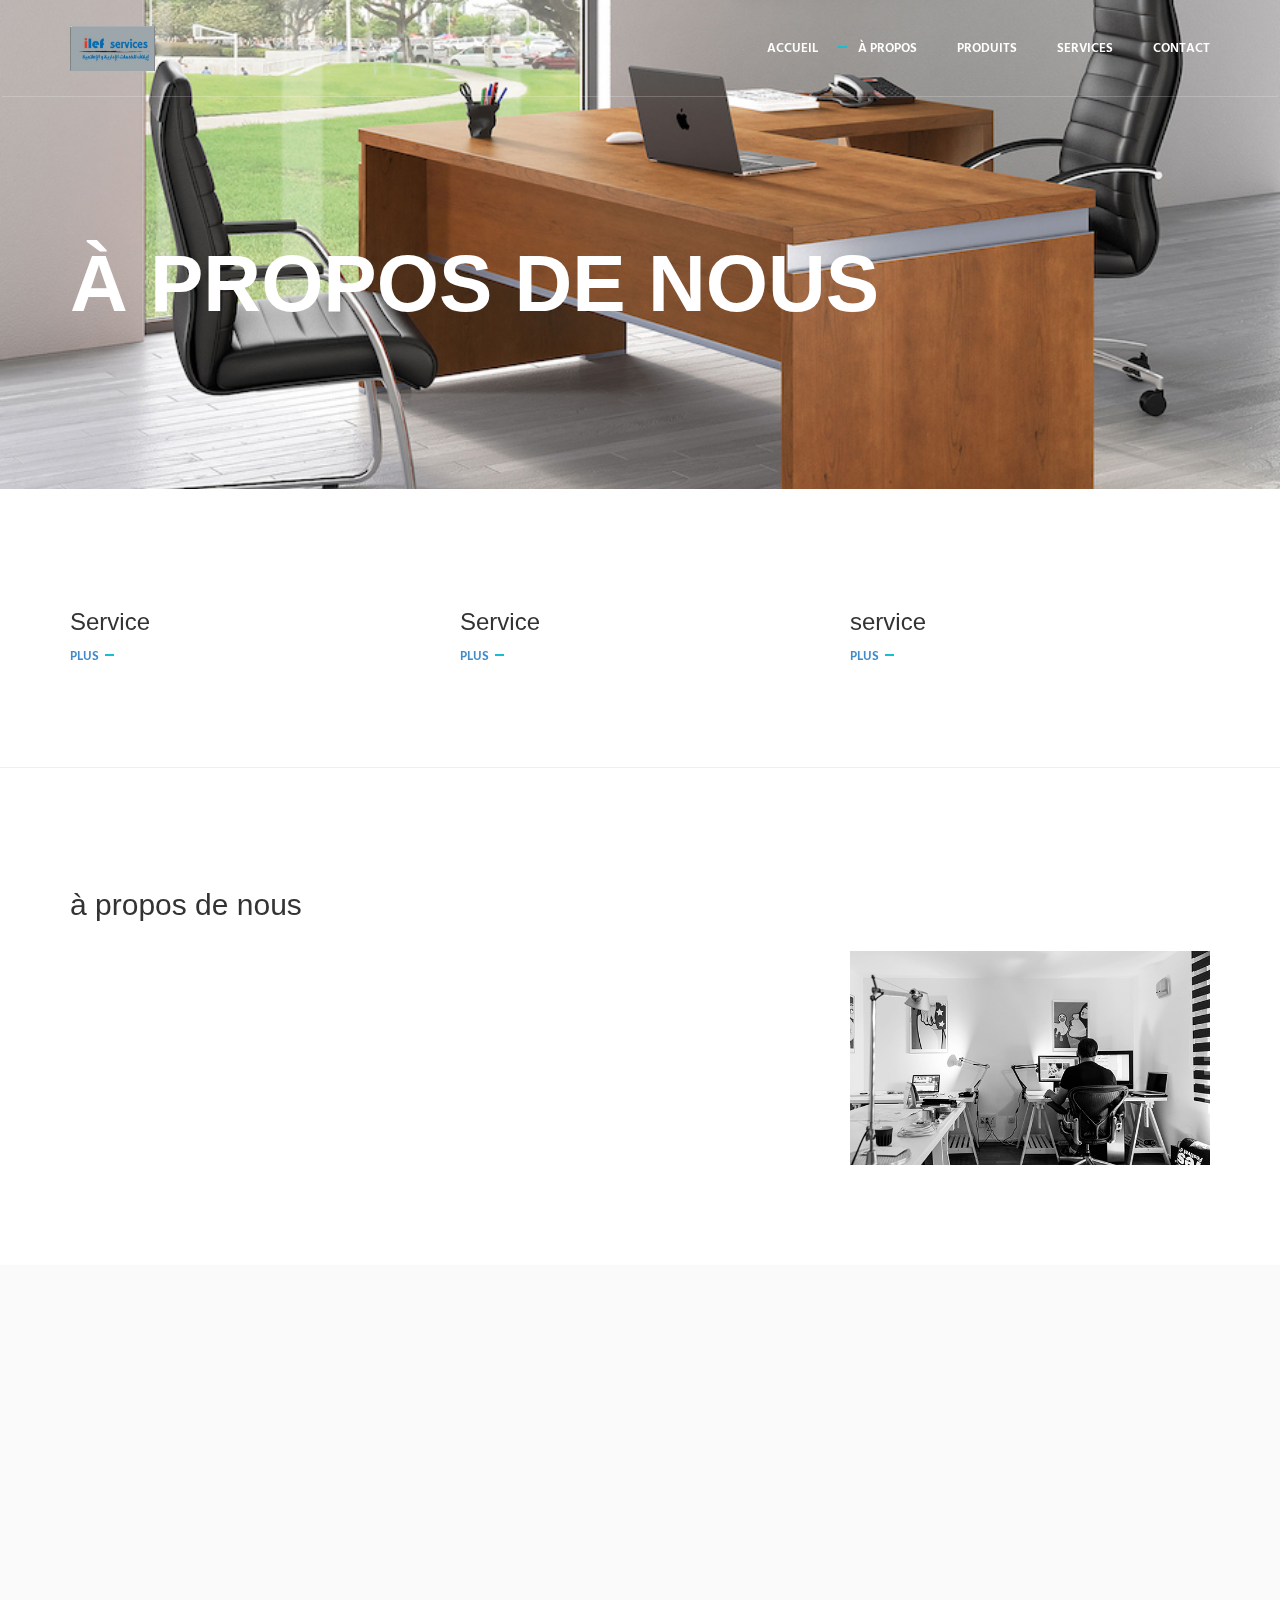
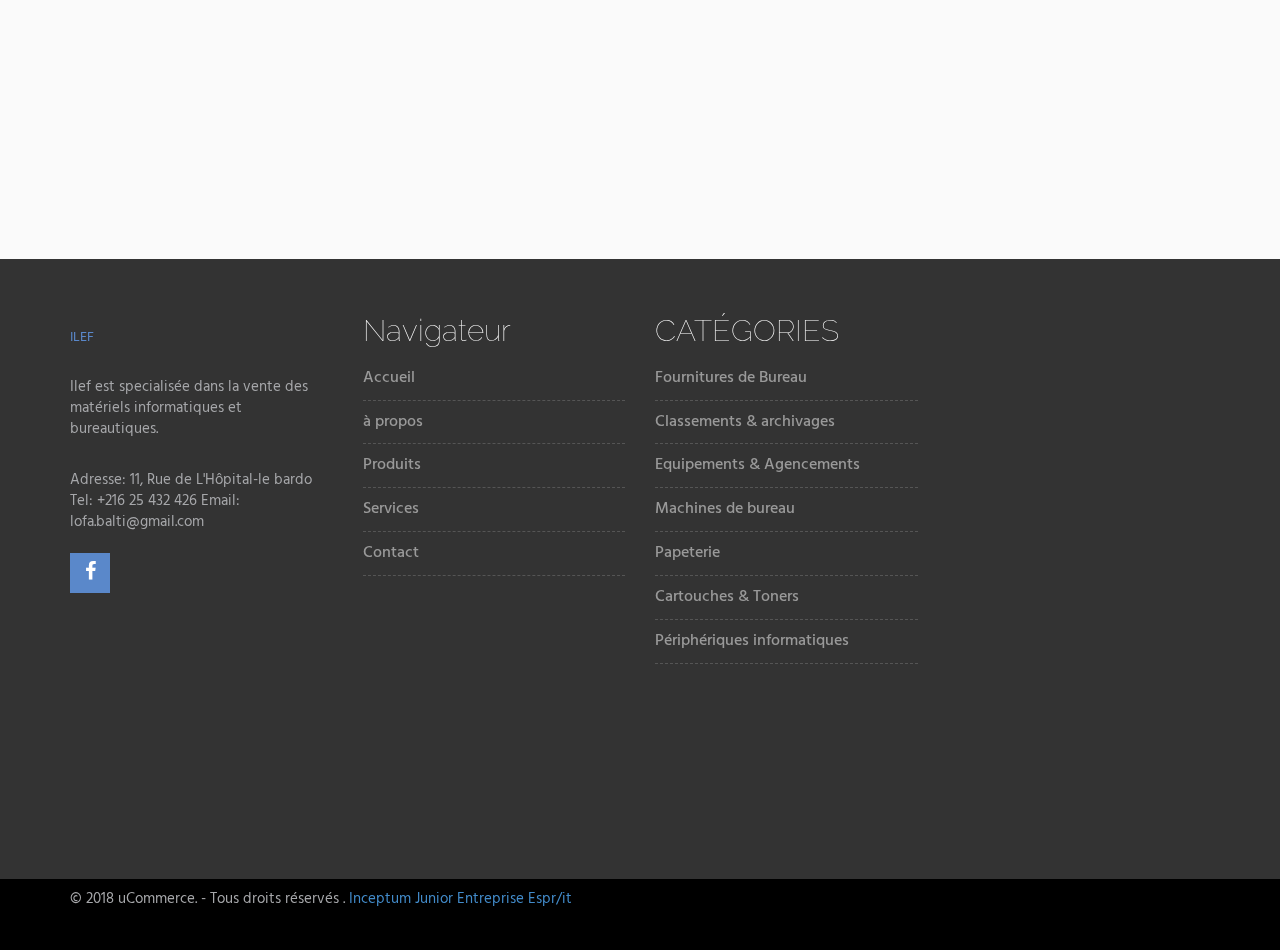
<file: about.html>
<!DOCTYPE html>
<!-- ==============================
    Project:        Metronic "Asentus" Frontend Freebie - Responsive HTML Template Based On Twitter Bootstrap 3.3.4
    Version:        1.0
    Author:         KeenThemes
    Primary use:    Corporate, Business Themes.
    Email:          support@keenthemes.com
    Follow:         http://www.twitter.com/keenthemes
    Like:           http://www.facebook.com/keenthemes
    Website:        http://www.keenthemes.com
    Premium:        Premium Metronic Admin Theme: http://themeforest.net/item/metronic-responsive-admin-dashboard-template/4021469?ref=keenthemes
================================== -->
<html lang="en" class="no-js">
    <!-- BEGIN HEAD -->
    <head>
        <meta charset="utf-8" />
        <title>ILEF</title>
        <meta http-equiv="X-UA-Compatible" content="IE=edge">
        <meta content="width=device-width, initial-scale=1" name="viewport" />
        <meta content="" name="description" />
        <meta content="" name="author" />

        <!-- GLOBAL MANDATORY STYLES -->
        <link href="http://fonts.googleapis.com/css?family=Hind:300,400,500,600,700" rel="stylesheet" type="text/css">
        <link href="resources/vendor/simple-line-icons/simple-line-icons.min.css" rel="stylesheet" type="text/css" />
        <link href="resources/vendor/bootstrap/css/bootstrap.min.css" rel="stylesheet" type="text/css" />
        <link href='http://fonts.googleapis.com/css?family=Titillium+Web:400,200,300,700,600' rel='stylesheet' type='text/css'>
        <link href='http://fonts.googleapis.com/css?family=Roboto+Condensed:400,700,300' rel='stylesheet' type='text/css'>
        <link href='http://fonts.googleapis.com/css?family=Raleway:400,100' rel='stylesheet' type='text/css'>

        <!-- PAGE LEVEL PLUGIN STYLES -->
        <link href="resources/css/animate.css" rel="stylesheet">
        <link href="resources/vendor/swiper/css/swiper.min.css" rel="stylesheet" type="text/css" />
        <link rel="stylesheet" href="index.css">

        <!-- THEME STYLES -->
        <link href="resources/css/layout.min.css" rel="stylesheet" type="text/css" />

        <!-- Favicon -->
        <link rel="shortcut icon" href="favicon.ico" />
        <!--css footer-->
        <link rel="stylesheet" href="resources/css/cool.css">
        <link rel="stylesheet" href="resources/css/font-awesome.min.css">
        <link rel="stylesheet" href="resources/css/bootstrap.min.css">
        <!--dropdown-->
        <link rel="stylesheet" href="resources/css/dropdown.css">
    </head>
    <!-- END HEAD -->
    <!-- BODY -->
    <body>

        <!--========== HEADER ==========-->
        <header class="header navbar-fixed-top">
            <!-- Navbar -->
            <nav class="navbar" role="navigation">
                <div class="container">
                    <!-- Brand and toggle get grouped for better mobile display -->
                    <div class="menu-container">
                        <button type="button" class="navbar-toggle" data-toggle="collapse" data-target=".nav-collapse">
                            <span class="sr-only">Toggle navigation</span>
                            <span class="toggle-icon"></span>
                        </button>

                        <!-- Logo -->
                        <div class="logo">
                            <a class="logo-wrap" href="index.html">
                                <img class="logo-img logo-img-main" src="resources/img/ilef.jpg" alt="Asentus Logo">
                                <img class="logo-img logo-img-active" src="resources/img/ilef.jpg" alt="Asentus Logo">
                            </a>
                        </div>
                        <!-- End Logo -->
                    </div>

                    <!-- Collect the nav links, forms, and other content for toggling -->
                    <div class="collapse navbar-collapse nav-collapse">
                        <div class="menu-container">
                            <ul class="navbar-nav navbar-nav-right">
                                <li class="nav-item"><a class="nav-item-child nav-item-hover " href="index.html">Accueil</a></li>
                                <li class="nav-item"><a class="nav-item-child nav-item-hover active" href="about.html">à propos</a></li>
                                <li class="nav-item dropdown "><a class="nav-item-child nav-item-hover" href=".#">Produits</a>
                                    <div class="dropdown-content">
                                        <a href="FournitureBureau.html">Fournitures de Bureau</a>
                                        <a href="Classement.html">Classements & archivages</a>
                                        <a href="papeterie.html">Papeterie</a>
                                        <a href="Equipement.html">Equipements & Agencements</a>
                                        <a href="Cartouche.html">Cartouches & Toners</a>
                                        <a href="Machine.html">Machines de bureau</a>
                                        <a href="peripherique.html">Périphériques informatiques</a>
                                    </div></li>
                                <li class="nav-item"><a class="nav-item-child nav-item-hover" href="faq.html">Services</a></li>
                                <li class="nav-item"><a class="nav-item-child nav-item-hover" href="contact.html">Contact</a></li>
                            </ul>
                        </div>
                    </div>
                    <!-- End Navbar Collapse -->
                </div>
            </nav>
            <!-- Navbar -->
        </header>
        <!--========== END HEADER ==========-->

        <!--========== PARALLAX ==========-->
        <div class="parallax-window" data-parallax="scroll" data-image-src="resources/img/bureau-2.jpg">
            <div class="parallax-content container">
                <h1 class="carousel-title">à Propos de nous</h1>
                <p> <br/> </p>
            </div>
        </div>
        <!--========== PARALLAX ==========-->

        <!--========== PAGE LAYOUT ==========-->
        <!-- Features -->
        <div class="section-seperator">
            <div class="content-lg container">
                <div class="row">
                    <div class="col-sm-4 sm-margin-b-50">
                        <div class="wow fadeInLeft" data-wow-duration=".3" data-wow-delay=".3s">
                            <h3>Service</h3>
                            <p></p>
                            <a class="link" href="#">Plus</a>
                        </div>
                    </div>
                    <div class="col-sm-4 sm-margin-b-50">
                        <div class="wow fadeInLeft" data-wow-duration=".3" data-wow-delay=".2s">
                            <h3>Service</h3>
                            <a class="link" href="#">plus</a>
                        </div>
                    </div>
                    <div class="col-sm-4">
                        <div class="wow fadeInLeft" data-wow-duration=".3" data-wow-delay=".1s">
                            <h3>service</h3>
                            <a class="link" href="#">plus</a>
                        </div>
                    </div>
                </div>
                <!--// end row -->
            </div>
        </div>
        <!-- End Features -->

        <!-- About -->
        <div class="content-lg container">
            <div class="row margin-b-20">
                <div class="col-sm-6">
                    <h2>à propos de nous</h2>
                </div>
            </div>
            <!--// end row -->

            <div class="row">
                <div class="col-sm-7 sm-margin-b-50">
                    <div class="margin-b-30">
                    </div>
                </div>
                <div class="col-sm-4 col-sm-offset-1">
                    <img class="img-responsive" src="resources/img/640x380/01.jpg" alt="Our Office">
                </div>
            </div>
            <!--// end row -->
        </div>
        <!-- End About -->

        <!-- Service -->
        <div class="bg-color-sky-light" data-auto-height="true">
            <div class="content-lg container">
                <div class="row row-space-1 margin-b-2">
                    <div class="col-sm-4 sm-margin-b-2">
                        <div class="wow fadeInLeft" data-wow-duration=".3" data-wow-delay=".3s">
                            <div class="service" data-height="height">
                                <div class="service-element">
                                    <i class="service-icon icon-chemistry"></i>
                                </div>
                                <div class="service-info">
                                    <h3>Service</h3>
                                </div>
                                <a href="#" class="content-wrapper-link"></a>    
                            </div>
                        </div>
                    </div>
                    <div class="col-sm-4 sm-margin-b-2">
                        <div class="wow fadeInLeft" data-wow-duration=".3" data-wow-delay=".2s">
                            <div class="service" data-height="height">
                                <div class="service-element">
                                    <i class="service-icon icon-screen-tablet"></i>
                                </div>
                                <div class="service-info">
                                    <h3>Service</h3>
                                </div>
                                <a href="#" class="content-wrapper-link"></a>    
                            </div>
                        </div>
                    </div>
                    <div class="col-sm-4">
                        <div class="wow fadeInLeft" data-wow-duration=".3" data-wow-delay=".1s">
                            <div class="service" data-height="height">
                                <div class="service-element">
                                    <i class="service-icon icon-badge"></i>
                                </div>
                                <div class="service-info">
                                    <h3>Service</h3>
                                </div>
                                <a href="#" class="content-wrapper-link"></a>    
                            </div>
                        </div>
                    </div>
                </div>
                <!--// end row -->

                <div class="row row-space-1">
                    <div class="col-sm-4 sm-margin-b-2">
                        <div class="wow fadeInLeft" data-wow-duration=".3" data-wow-delay=".4s">
                            <div class="service" data-height="height">
                                <div class="service-element">
                                    <i class="service-icon icon-notebook"></i>
                                </div>
                                <div class="service-info">
                                    <h3>Service</h3>
                                </div>
                                <a href="#" class="content-wrapper-link"></a>    
                            </div>
                        </div>
                    </div>
                    <div class="col-sm-4 sm-margin-b-2">
                        <div class="wow fadeInLeft" data-wow-duration=".3" data-wow-delay=".5s">
                            <div class="service" data-height="height">
                                <div class="service-element">
                                    <i class="service-icon icon-speedometer"></i>
                                </div>
                                <div class="service-info">
                                    <h3>Service</h3>
                                </div>
                                <a href="#" class="content-wrapper-link"></a>    
                            </div>
                        </div>
                    </div>
                    <div class="col-sm-4">
                        <div class="wow fadeInLeft" data-wow-duration=".3" data-wow-delay=".6s">
                            <div class="service" data-height="height">
                                <div class="service-element">
                                    <i class="service-icon icon-badge"></i>
                                </div>
                                <div class="service-info">
                                    <h3>Service</h3>
                                </div>
                                <a href="#" class="content-wrapper-link"></a>    
                            </div>
                        </div>
                    </div>
                </div>
                <!--// end row -->
            </div>
        </div>
        <!-- End Service -->

        <!-- Testimonials -->

        <!-- End Testimonials -->

        <!-- Team -->

        <!-- End Team -->
        <!--========== END PAGE LAYOUT ==========-->

        <!--========== FOOTER ==========-->
        <div class="footer-top-area">
            <div class="zigzag-bottom"></div>
            <div class="container">
                <div class="row">
                    <div class="col-md-3 col-sm-6">
                        <div class="footer-about-us">
                            <h2><span>ILEF</span></h2>
                            <br>
                            <p>Ilef est specialisée dans la vente des matériels informatiques et bureautiques.
                            </p>
                            <br>
                            <p>
                                Adresse: 11, Rue de L'Hôpital-le bardo

                                Tel: +216 25 432 426

                                Email: lofa.balti@gmail.com
                            </p>
                            <div class="footer-social">
                                <a href="https://www.facebook.com/Ilef-Service-266448450176157/" target="_blank"><i class="fa fa-facebook"></i></a>

                            </div>
                        </div>
                    </div>

                    <div class="col-md-3 col-sm-6">
                        <div class="footer-menu">
                            <h2 class="footer-wid-title">Navigateur </h2>
                            <ul>
                                <li><a href="index.html">Accueil</a></li>
                                <li><a href="about.html">à propos</a></li>
                                <li><a href="#">Produits</a></li>
                                <li><a href="faq.html">Services</a></li>
                                <li><a href="contact.html">Contact</a></li>
                            </ul>
                        </div>
                    </div>

                    <div class="col-md-3 col-sm-6">
                        <div class="footer-menu">
                            <h2 class="footer-wid-title">CATÉGORIES</h2>
                            <ul>
                                <li><a href="FournitureBureau.html">Fournitures de Bureau</a></li>
                                <li><a href="Classement.html">Classements & archivages</a></li>
                                <li><a href="Equipement.html">Equipements & Agencements</a></li>
                                <li><a href="Machine.html">Machines de bureau</a></li>
                                <li><a href="papeterie.html">Papeterie</a></li>
                                <li><a href="Cartouche.html">Cartouches & Toners</a></li>
                                <li><a href="peripherique.html">Périphériques informatiques</a></li>


                            </ul>
                        </div>

                    </div>
                    <div class="col-md-3 col-sm-6">
                        <div class="footer-newsletter">
                            <iframe src="https://www.google.com/maps/embed?pb=!1m18!1m12!1m3!1d3194.8246393098952!2d10.155825415140129!3d36.79875467548115!2m3!1f0!2f0!3f0!3m2!1i1024!2i768!4f13.1!3m3!1m2!1s0x12fd3392b9d0c7f7%3A0x704dc2bf992f18d4!2sRue+de%2C+Cite+Ezzouhour!5e0!3m2!1sfr!2stn!4v1526078875434" width="400" height="400" frameborder="0" style="border:0" allowfullscreen></iframe> </div>
                    </div>
                </div>
            </div>
        </div>
            <!-- End footer top area -->

            <div class="footer-bottom-area">
                <div class="container">
                    <div class="row">
                        <div class="col-md-8">
                            <div class="copyright">
                                <p>&copy; 2018 uCommerce. - Tous droits réservés . <a href="https://www.facebook.com/InceptumJuniorEntreprise/" target="_blank">Inceptum Junior Entreprise Espr/it</a></p>
                            </div>
                        </div>


                    </div>
                </div>
            </div>

        <!-- End footer bottom area -->

        <!-- Back To Top -->
        <a href="javascript:void(0);" class="js-back-to-top back-to-top">Top</a>

        <!-- JAVASCRIPTS(Load javascripts at bottom, this will reduce page load time) -->
        <!-- CORE PLUGINS -->
        <script src="resources/vendor/jquery.min.js" type="text/javascript"></script>
        <script src="resources/vendor/jquery-migrate.min.js" type="text/javascript"></script>
        <script src="resources/vendor/bootstrap/js/bootstrap.min.js" type="text/javascript"></script>

        <!-- PAGE LEVEL PLUGINS -->
        <script src="resources/vendor/jquery.easing.js" type="text/javascript"></script>
        <script src="resources/vendor/jquery.back-to-top.js" type="text/javascript"></script>
        <script src="resources/vendor/jquery.smooth-scroll.js" type="text/javascript"></script>
        <script src="resources/vendor/jquery.wow.min.js" type="text/javascript"></script>
        <script src="resources/vendor/jquery.parallax.min.js" type="text/javascript"></script>
        <script src="resources/vendor/swiper/js/swiper.jquery.min.js" type="text/javascript"></script>

        <!-- PAGE LEVEL SCRIPTS -->
        <script src="resources/js/layout.min.js" type="text/javascript"></script>
        <script src="resources/js/components/swiper.min.js" type="text/javascript"></script>
        <script src="resources/js/components/wow.min.js" type="text/javascript"></script>

    </body>
    <!-- END BODY -->
</html>
</file>
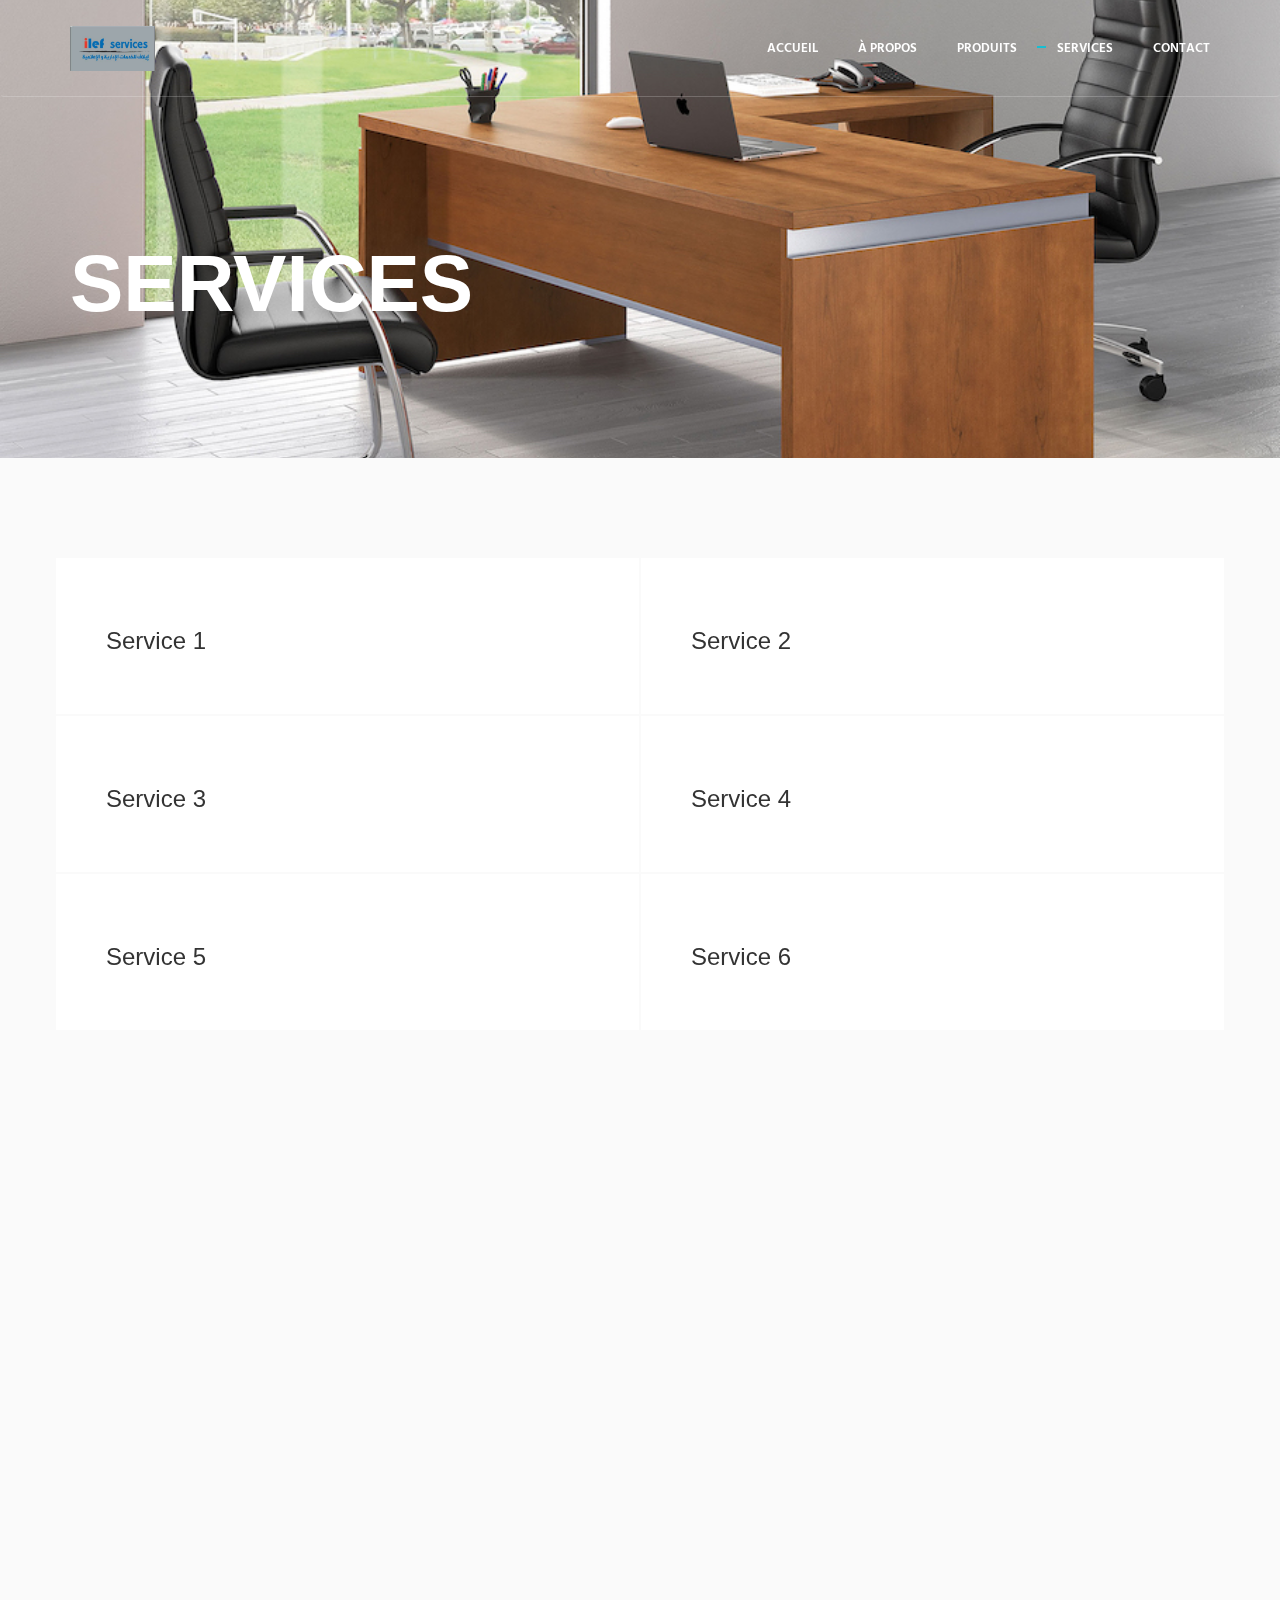
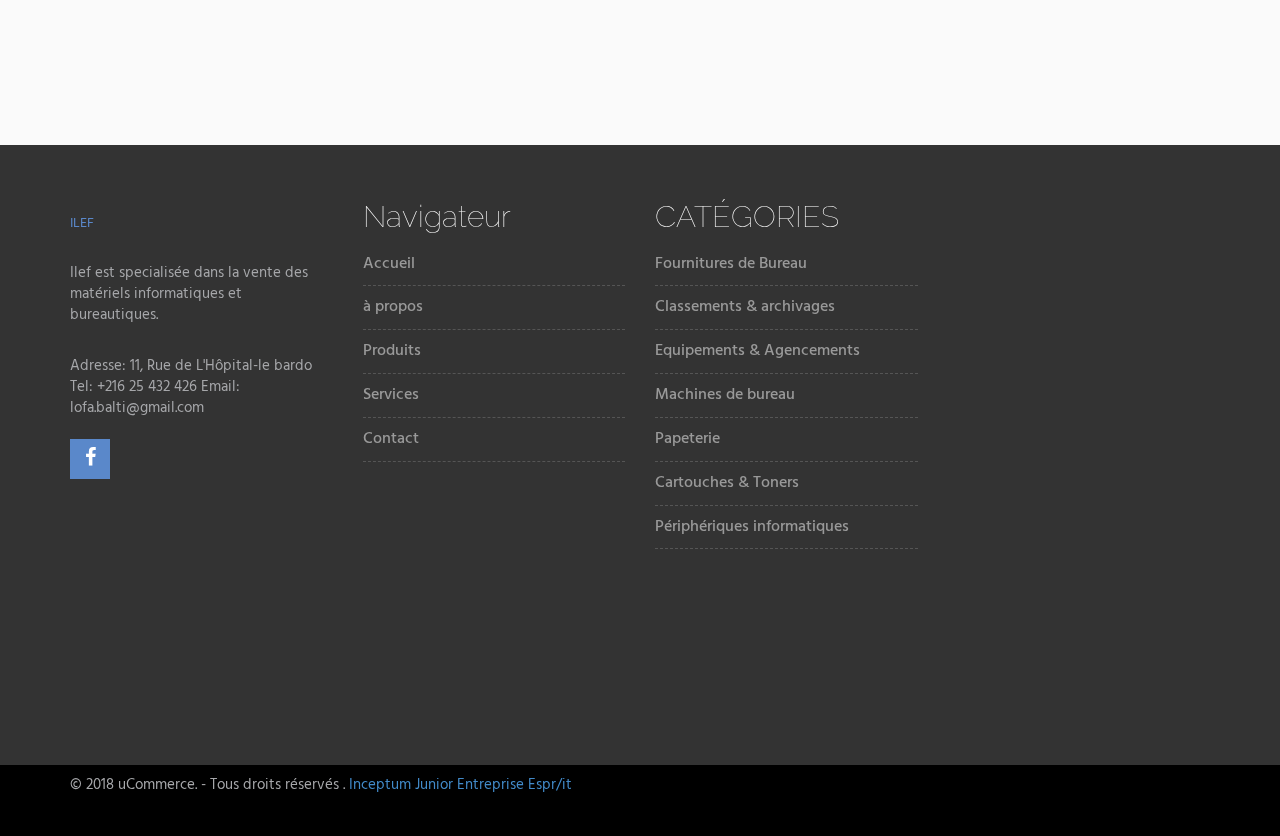
<file: faq.html>
<!DOCTYPE html>
<!-- ==============================
    Project:        Metronic "Asentus" Frontend Freebie - Responsive HTML Template Based On Twitter Bootstrap 3.3.4
    Version:        1.0
    Author:         KeenThemes
    Primary use:    Corporate, Business Themes.
    Email:          support@keenthemes.com
    Follow:         http://www.twitter.com/keenthemes
    Like:           http://www.facebook.com/keenthemes
    Website:        http://www.keenthemes.com
    Premium:        Premium Metronic Admin Theme: http://themeforest.net/item/metronic-responsive-admin-dashboard-template/4021469?ref=keenthemes
================================== -->
<html lang="en" class="no-js">
    <!-- BEGIN HEAD -->
    <head>
        <meta charset="utf-8"/>
        <title>ILEF</title>

        <meta http-equiv="X-UA-Compatible" content="IE=edge">
        <meta name="viewport" content="width=device-width, initial-scale=1">
        <meta http-equiv="X-UA-Compatible" content="IE=edge">
        <meta content="width=device-width, initial-scale=1" name="viewport"/>
        <meta content="" name="description"/>
        <meta content="" name="author"/>

        <!-- GLOBAL MANDATORY STYLES -->
        <link href="http://fonts.googleapis.com/css?family=Hind:300,400,500,600,700" rel="stylesheet" type="text/css">
        <link href="resources/vendor/simple-line-icons/simple-line-icons.min.css" rel="stylesheet" type="text/css"/>
        <link href="resources/vendor/bootstrap/css/bootstrap.min.css" rel="stylesheet" type="text/css"/>
        <link href='http://fonts.googleapis.com/css?family=Titillium+Web:400,200,300,700,600' rel='stylesheet' type='text/css'>
        <link href='http://fonts.googleapis.com/css?family=Roboto+Condensed:400,700,300' rel='stylesheet' type='text/css'>
        <link href='http://fonts.googleapis.com/css?family=Raleway:400,100' rel='stylesheet' type='text/css'>
        <!-- PAGE LEVEL PLUGIN STYLES -->
        <link href="resources/css/animate.css" rel="stylesheet">
        <link href="resources/vendor/swiper/css/swiper.min.css" rel="stylesheet" type="text/css"/>

        <!-- THEME STYLES -->
        <link href="resources/css/layout.min.css" rel="stylesheet" type="text/css"/>


        <!-- Favicon -->
        <link rel="shortcut icon" href="favicon.ico"/>

        <!--css footer-->
        <link rel="stylesheet" href="resources/css/cool.css">
        <link rel="stylesheet" href="resources/css/font-awesome.min.css">
        <link rel="stylesheet" href="resources/css/bootstrap.min.css">
        <!--dropdown-->
        <link rel="stylesheet" href="resources/css/dropdown.css">
    </head>
    <!-- END HEAD -->

    <!-- BODY -->
    <body>

        <!--========== HEADER ==========-->
        <header class="header navbar-fixed-top">
            <!-- Navbar -->
            <nav class="navbar" role="navigation">
                <div class="container">
                    <!-- Brand and toggle get grouped for better mobile display -->
                    <div class="menu-container">
                        <button type="button" class="navbar-toggle" data-toggle="collapse" data-target=".nav-collapse">
                            <span class="sr-only">Toggle navigation</span>
                            <span class="toggle-icon"></span>
                        </button>

                        <!-- Logo -->
                        <div class="logo">
                            <a class="logo-wrap" href="index.html">
                                <img class="logo-img logo-img-main" src="resources/img/ilef.jpg" alt="Asentus Logo">
                                <img class="logo-img logo-img-active" src="resources/img/ilef.jpg" alt="Asentus Logo">
                            </a>
                        </div>
                        <!-- End Logo -->
                    </div>

                    <!-- Collect the nav links, forms, and other content for toggling -->
                    <div class="collapse navbar-collapse nav-collapse">
                        <div class="menu-container">
                            <ul class="navbar-nav navbar-nav-right">
                                <li class="nav-item"><a class="nav-item-child nav-item-hover " href="index.html">Accueil</a></li>
                                <li class="nav-item"><a class="nav-item-child nav-item-hover" href="about.html">à propos</a></li>
                                <li class="nav-item dropdown"><a class="nav-item-child nav-item-hover" href=".#">Produits</a>
                                    <div class="dropdown-content">
                                        <a href="FournitureBureau.html">Fournitures de Bureau</a>
                                        <a href="Classement.html">Classements & archivages</a>
                                        <a href="papeterie.html">Papeterie</a>
                                        <a href="Equipement.html">Equipements & Agencements</a>
                                        <a href="Cartouche.html">Cartouches & Toners</a>
                                        <a href="Machine.html">Machines de bureau</a>
                                        <a href="peripherique.html">Périphériques informatiques</a>
                                    </div>
                                </li>
                                <li class="nav-item"><a class="nav-item-child nav-item-hover active" href="faq.html">Services</a></li>
                                <li class="nav-item"><a class="nav-item-child nav-item-hover " href="contact.html">Contact</a></li>
                            </ul>
                        </div>
                    </div>
                    <!-- End Navbar Collapse -->
                </div>
            </nav>
            <!-- Navbar -->
        </header>
        <!--========== END HEADER ==========-->

        <!--========== PARALLAX ==========-->
        <div class="parallax-window" data-parallax="scroll" data-image-src="resources/img/bureau-2.jpg">
            <div class="parallax-content container">
                <h1 class="carousel-title">Services</h1>
            </div>
        </div>
        <!--========== PARALLAX ==========-->

        <!--========== PAGE LAYOUT ==========-->
        <!-- Service -->
        <div class="bg-color-sky-light" data-auto-height="true">
            <div class="content-lg container">
                <div class="row row-space-1 margin-b-2">
                    <div class="col-sm-6 sm-margin-b-2">
                        <div class="wow fadeInLeft" data-wow-duration=".3" data-wow-delay=".2s">
                            <div class="service" data-height="height">
                                <h3>Service 1</h3>
                                <a href="#" class="content-wrapper-link"></a>
                            </div>
                        </div>
                    </div>
                    <div class="col-sm-6">
                        <div class="wow fadeInLeft" data-wow-duration=".3" data-wow-delay=".1s">
                            <div class="service" data-height="height">
                                <h3>Service 2</h3>
                                <a href="#" class="content-wrapper-link"></a>
                            </div>
                        </div>
                    </div>
                </div>
                <!--// end row -->

                <div class="row row-space-1 margin-b-2">
                    <div class="col-sm-6 sm-margin-b-2">
                        <div class="wow fadeInLeft" data-wow-duration=".3" data-wow-delay=".3s">
                            <div class="service" data-height="height">
                                <h3>Service 3</h3>
                                <a href="#" class="content-wrapper-link"></a>
                            </div>
                        </div>
                    </div>
                    <div class="col-sm-6">
                        <div class="wow fadeInLeft" data-wow-duration=".3" data-wow-delay=".2s">
                            <div class="service" data-height="height">
                                <h3>Service 4</h3>
                                <a href="#" class="content-wrapper-link"></a>
                            </div>
                        </div>
                    </div>
                </div>
                <!--// end row -->

                <div class="row row-space-1">
                    <div class="col-sm-6 sm-margin-b-2">
                        <div class="wow fadeInLeft" data-wow-duration=".3" data-wow-delay=".4s">
                            <div class="service" data-height="height">
                                <h3>Service 5</h3>
                                <a href="#" class="content-wrapper-link"></a>
                            </div>
                        </div>
                    </div>
                    <div class="col-sm-6">
                        <div class="wow fadeInLeft" data-wow-duration=".3" data-wow-delay=".3s">
                            <div class="service" data-height="height">
                                <h3>Service 6</h3>
                                <a href="#" class="content-wrapper-link"></a>
                            </div>
                        </div>
                    </div>
                </div>
                <!--// end row -->
            </div>
        </div>
        <!-- End Service -->

        <!-- General Questions -->

        <!-- End General Questions -->

        <!-- Pricing -->
        <div class="bg-color-sky-light">
            <div class="content-lg container">
                <div class="row row-space-1">
                    <div class="col-sm-4 sm-margin-b-2">
                        <div class="wow fadeInLeft" data-wow-duration=".3" data-wow-delay=".1s">
                            <!-- Pricing -->
                            <div class="pricing">
                                <div class="margin-b-30">
                                    <i class="pricing-icon icon-chemistry"></i>
                                    <h3>Starter Kit <span> - $</span> 49</h3>
                                </div>
                                <ul class="list-unstyled pricing-list margin-b-50">
                                </ul>
                                <a href="pricing.html" class="btn-theme btn-theme-sm btn-default-bg text-uppercase">Choose</a>
                            </div>
                            <!-- End Pricing -->
                        </div>
                    </div>
                    <div class="col-sm-4 sm-margin-b-2">
                        <div class="wow fadeInUp" data-wow-duration=".3" data-wow-delay=".2s">
                            <!-- Pricing -->
                            <div class="pricing pricing-active">
                                <div class="margin-b-30">
                                    <i class="pricing-icon icon-badge"></i>
                                    <h3>Professional <span> - $</span> 149</h3>
                                </div>
                                <ul class="list-unstyled pricing-list margin-b-50">
                                </ul>
                                <a href="pricing.html" class="btn-theme btn-theme-sm btn-default-bg text-uppercase">Choose</a>
                            </div>
                            <!-- End Pricing -->
                        </div>
                    </div>
                    <div class="col-sm-4">
                        <div class="wow fadeInRight" data-wow-duration=".3" data-wow-delay=".1s">
                            <!-- Pricing -->
                            <div class="pricing">
                                <div class="margin-b-30">
                                    <i class="pricing-icon icon-shield"></i>
                                    <h3>Advanced <span> - $</span> 249</h3>
                                </div>
                                <ul class="list-unstyled pricing-list margin-b-50">
                                </ul>
                            </div>
                            <!-- End Pricing -->
                        </div>
                    </div>
                </div>
                <!--// end row -->
            </div>
        </div>
        <!-- End Pricing -->
        <!--========== END PAGE LAYOUT ==========-->

        <!--========== FOOTER ==========-->
        <div class="footer-top-area">
            <div class="zigzag-bottom"></div>
            <div class="container">
                <div class="row">
                    <div class="col-md-3 col-sm-6">
                        <div class="footer-about-us">
                            <h2><span>ILEF</span></h2>
                            <br>
                            <p>Ilef est specialisée dans la vente des matériels informatiques et bureautiques.
                            </p>
                            <br>
                            <p>
                                Adresse: 11, Rue de L'Hôpital-le bardo

                                Tel: +216 25 432 426

                                Email: lofa.balti@gmail.com
                            </p>
                            <div class="footer-social">
                                <a href="https://www.facebook.com/Ilef-Service-266448450176157/" target="_blank"><i class="fa fa-facebook"></i></a>

                            </div>
                        </div>
                    </div>

                    <div class="col-md-3 col-sm-6">
                        <div class="footer-menu">
                            <h2 class="footer-wid-title">Navigateur </h2>
                            <ul>
                                <li><a href="index.html">Accueil</a></li>
                                <li><a href="about.html">à propos</a></li>
                                <li><a href="#">Produits</a></li>
                                <li><a href="faq.html">Services</a></li>
                                <li><a href="contact.html">Contact</a></li>
                            </ul>
                        </div>
                    </div>

                    <div class="col-md-3 col-sm-6">
                        <div class="footer-menu">
                            <h2 class="footer-wid-title">CATÉGORIES</h2>
                            <ul>
                                <li><a href="FournitureBureau.html">Fournitures de Bureau</a></li>
                                <li><a href="Classement.html">Classements & archivages</a></li>
                                <li><a href="Equipement.html">Equipements & Agencements</a></li>
                                <li><a href="Machine.html">Machines de bureau</a></li>
                                <li><a href="papeterie.html">Papeterie</a></li>
                                <li><a href="Cartouche.html">Cartouches & Toners</a></li>
                                <li><a href="peripherique.html">Périphériques informatiques</a></li>


                            </ul>
                        </div>

                    </div>
                    <div class="col-md-3 col-sm-6">
                        <div class="footer-newsletter">
                            <iframe src="https://www.google.com/maps/embed?pb=!1m18!1m12!1m3!1d3194.8246393098952!2d10.155825415140129!3d36.79875467548115!2m3!1f0!2f0!3f0!3m2!1i1024!2i768!4f13.1!3m3!1m2!1s0x12fd3392b9d0c7f7%3A0x704dc2bf992f18d4!2sRue+de%2C+Cite+Ezzouhour!5e0!3m2!1sfr!2stn!4v1526078875434" width="400" height="400" frameborder="0" style="border:0" allowfullscreen></iframe> </div>
                    </div>
                </div>
            </div>
        </div>
        <!-- End footer top area -->

        <div class="footer-bottom-area">
            <div class="container">
                <div class="row">
                    <div class="col-md-8">
                        <div class="copyright">
                            <p>&copy; 2018 uCommerce. - Tous droits réservés . <a href="https://www.facebook.com/InceptumJuniorEntreprise/" target="_blank">Inceptum Junior Entreprise Espr/it</a></p>
                        </div>
                    </div>


                </div>
            </div>
        </div>

        <!--========== END FOOTER ==========-->

        <!-- Back To Top -->
        <a href="javascript:void(0);" class="js-back-to-top back-to-top">Top</a>

        <!-- JAVASCRIPTS(Load javascripts at bottom, this will reduce page load time) -->
        <!-- CORE PLUGINS -->
        <script src="resources/vendor/jquery.min.js" type="text/javascript"></script>
        <script src="resources/vendor/jquery-migrate.min.js" type="text/javascript"></script>
        <script src="resources/vendor/bootstrap/js/bootstrap.min.js" type="text/javascript"></script>

        <!-- PAGE LEVEL PLUGINS -->
        <script src="resources/vendor/jquery.easing.js" type="text/javascript"></script>
        <script src="resources/vendor/jquery.back-to-top.js" type="text/javascript"></script>
        <script src="resources/vendor/jquery.smooth-scroll.js" type="text/javascript"></script>
        <script src="resources/vendor/jquery.wow.min.js" type="text/javascript"></script>
        <script src="resources/vendor/jquery.parallax.min.js" type="text/javascript"></script>

        <!-- PAGE LEVEL SCRIPTS -->
        <script src="resources/js/layout.min.js" type="text/javascript"></script>
        <script src="resources/js/components/wow.min.js" type="text/javascript"></script>

    </body>
    <!-- END BODY -->
</html>
</file>
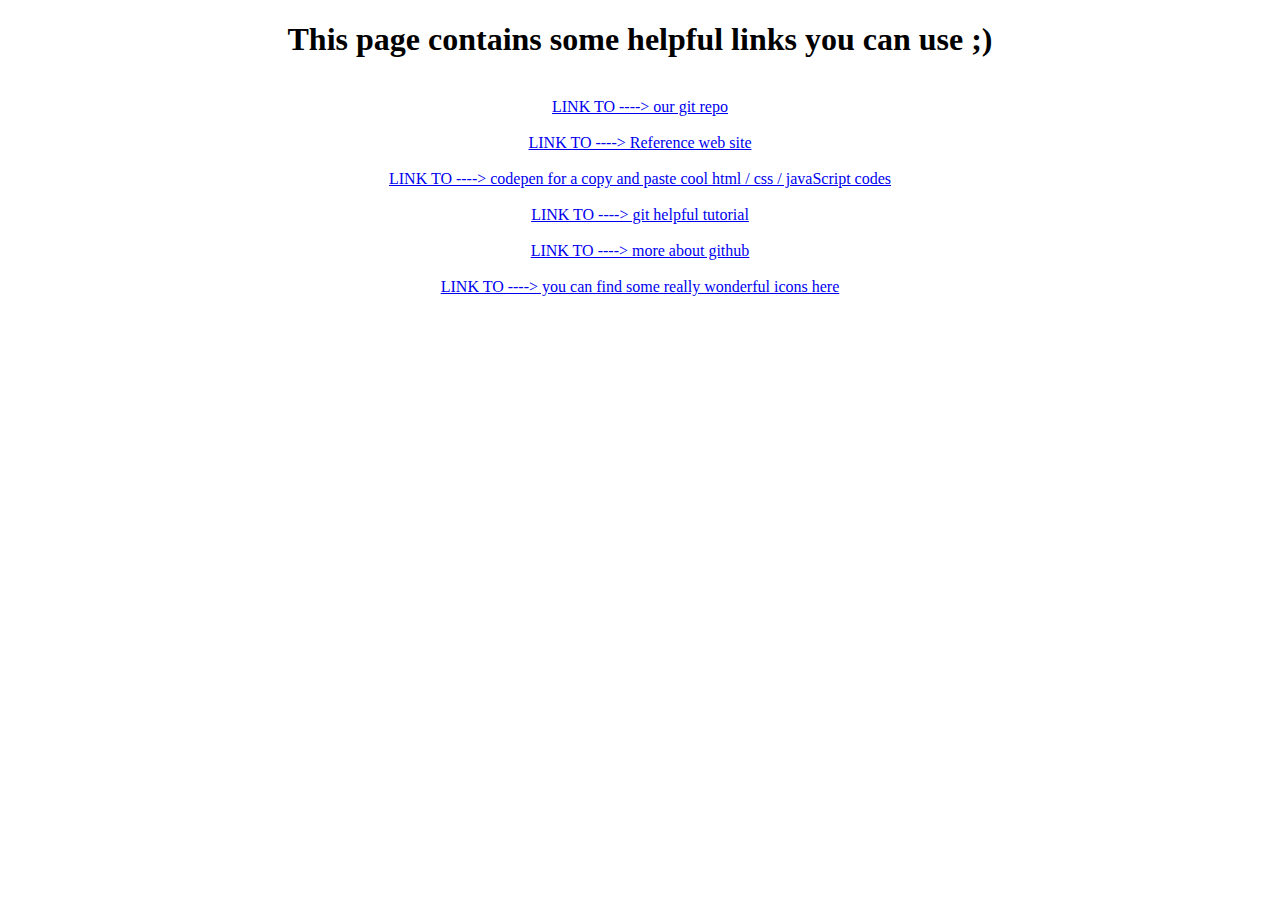
<file: tools.html>
<!DOCTYPE html>
<html>
<head>
	<title> </title>
</head>
<body>
	<center><h1>This page contains some helpful links you can use ;) </h1></center>
</br>
<center><a href="https://github.com/aminjellali/ILEF-website/">LINK TO ----> our git repo</a></center>
</br>
<center><a href="https://www.proxi.tn/">LINK TO ----> Reference web site</a></center>
</br>
<center><a href="https://codepen.io/">LINK TO ----> codepen for a copy and paste cool html / css / javaScript codes </a></center>
</br>
<center><a href="https://www.youtube.com/watch?v=77W2JSL7-r8">LINK TO ----> git helpful tutorial </a></center>
</br>
<center><a href="https://www.youtube.com/watch?v=xuB1Id2Wxak">LINK TO ---->  more about github </a></center>
</br>
<center><a href="https://www.iconfinder.com">LINK TO ----> you can find some really wonderful icons here</a></center>
</body>


</body>
</html>
</file>
<file: index.css>
body {
    margin-top: 1rem;
}
.filtr-item {
    padding: 1rem;
}
.item-desc {
    background-color: rgba(0,0,0,0.5);
    color: white;
    position: absolute;
    text-transform: uppercase;
    text-align: center;
    padding: 1rem;
    z-index: 1;
    bottom: 1rem;
    left: 1rem;
    right: 1rem;
}

/* Filter controls */
.simplefilter, .multifilter, .sortandshuffle, .search-row {
  padding-left: 0;
}
.simplefilter li, .multifilter li, .sortandshuffle li {
    color: white;
    cursor: pointer;
    display: inline-block;
    text-transform: uppercase;
    padding: 1rem 2rem;
}
.simplefilter li {
    background-color: #585858;
}
.simplefilter li.active {
    background-color: #212121;
}
.multifilter li {
    background-color: #4b9eff;
}
.multifilter li.active {
    background-color: #2265b4;
}

/* Shuffle and sort controls */
select {
    padding: 1rem 1rem;
    text-transform: uppercase;
}
.sortandshuffle .shuffle-btn {
    background-color: #dec800;
}
.sortandshuffle .sort-btn {
    background-color: #de0000;
}
.sortandshuffle .sort-btn.active {
    background-color: #9d0000;
}

/* Search control */
.filtr-search {
    padding: 0.5rem;
    text-transform: uppercase;
}

/* Colored divs */
.block {
  box-shadow: 0 1px 4px rgba(0,0,0,.75) inset;
  color: white;
  text-align: center;
  height: 80px;
  position: relative;
}
.block > .text {
  display: inline-block;
  font-size: 24px;
  font-weight: bold;
  position: absolute;
  left: 50%;
  top: 50%;
  transform: translate(-50%, -50%);
}
.block.xs {
  height: 40px;
}
.block.md {
  height: 120px;
}
.block.lg {
  height: 160px;
}
.block.purple {
  background-color: purple;
}
.block.yellow {
  background-color: #dec800;
}
.block.red {
  background-color: crimson;
}
.block.green {
  background-color: lightgreen;
}
.block.blue {
  background-color: #4b9eff;
}

/* Helpers */
.push-down {
  margin-bottom: 50px;
}

.filtr-container,
.color-container-1,
.color-container-2,
.color-container-3,
.color-container-4 {
  transition: height 500ms ease-out;
}
</file>
<file: resources/css/cool.css>
.footer-top-area .zigzag-bottom{background: #f4f4f4}
.footer-top-area {background: none repeat scroll 0 0 #333;
color: #999;
padding: 35px 0 180px;}

.footer-bottom-area {background: #000;color: #fff}
.footer-about-us span {
  color: #5a88ca;
}
.footer-wid-title {
  font-family: raleway;
  font-size: 30px;
  font-weight: 100;color: #fff
}
.footer-card-icon {
  font-size: 30px;
  text-align: right;
}

.copyright > p {
  margin: 10px 0 0;
}

.footer-about-us h2 {
  font-weight: 200;
}
.footer-menu ul {
    list-style: outside none none;
    margin: 0;
    padding: 0;
}
.footer-menu ul li {
    border-bottom: 1px dashed #555;
    padding: 5px 0;
}
.footer-menu a {
    display: block;
    padding: 5px 0;color: #999
}


.footer-social a {
  background: none repeat scroll 0 0 #5a88ca;
  color: #fff;
  display: inline-block;
  font-size: 20px;
  height: 40px;
  margin-bottom: 10px;
  margin-right: 10px;
  padding-top: 5px;
  text-align: center;
  width: 40px;border: 1px solid #5a88ca;
}

.footer-social a:hover {background-color: #222;border-color: #666}

.footer-social {margin-top: 20px}

.footer-bottom-area {
  background: none repeat scroll 0 0 #000;
  color: #fff;
  padding-bottom: 40px;
}
.newsletter-form input[type="email"] {
    background: none repeat scroll 0 0 #fff;
    border: medium none;
    margin-bottom: 10px;
    padding: 10px;
    width: 100%;
}
.newsletter-form input[type="submit"] {
    background: none repeat scroll 0 0 #5a88ca;
    border: medium none;
    color: #fff;
    display: inline-block;
    font-size: 18px;
    padding: 7px 20px;
    text-transform: uppercase;border: 1px solid #5a88ca;
}
.newsletter-form input[type="submit"]:hover {background: #222;border-color: #666}
.newsletter-form {
    margin-top: 25px;
}
</file>
<file: resources/css/dropdown.css>
.dropbtn {
    background-color: #4CAF50;
    color: white;
    padding: 16px;
    font-size: 16px;
    border: none;
    cursor: pointer;
}

.dropdown {
   position: absolute;
    display: table;
}

.dropdown-content {
    display: none;
    position: absolute;
    background-color: #f9f9f9;
    min-width: 160px;
    box-shadow: 0px 8px 16px 0px rgba(0,0,0,0.2);
    z-index: 1;
}

.dropdown-content a {
    color: black;
    padding: 12px 16px;
    text-decoration: none;
    display: block;
}

.dropdown-content a:hover {background-color: #f1f1f1}

.dropdown:hover .dropdown-content {
    display: block;
}

.dropdown:hover .dropbtn {
    background-color: #3e8e41;
}
</file>
<file: resources/css/layout.min.css>
@charset "UTF-8";.blockquote,.btn-theme,p{line-height:1.4}.btn-theme.active.focus,.btn-theme.active:focus,.btn-theme.focus,.btn-theme:active.focus,.btn-theme:active:focus,.btn-theme:focus,:active,:focus,a,a:active,a:focus,a:hover{outline:0}.btn-theme:hover,.service .service-element,.service .service-info,.service:hover .service-element,.service:hover .service-info{transition-duration:.3s;transition-property:all;transition-timing-function:cubic-bezier(.7,1,.7,1)}.blockquote,.header .nav-item-child,.link,a,body,em,h1,h2,h3,h4,h5,h6,li,li a,p,span{font-family:Hind,sans-serif}.back-to-top:focus,.back-to-top:hover,.btn-theme.focus,.btn-theme:focus,.btn-theme:hover,.content-wrapper-link,.header .logo-wrap:focus,.header .logo-wrap:hover,a:active,a:focus,a:hover,h1>a:focus,h2>a:focus,h3>a:focus,h4>a:focus,h5>a:focus,h6>a:focus{text-decoration:none}.back-to-top,.carousel-title,.header .nav-item-child,.link{text-transform:uppercase}.container-full-width:after,.masonry-grid:after{clear:both}html{overflow-x:hidden}body,html,html a{-webkit-font-smoothing:antialiased}p{font-size:15px;font-weight:400;color:#a6a7aa;margin-bottom:15px}em,li,li a{font-size:16px;font-weight:500;color:#515769}a{color:#81848f}a:active,a:focus,a:hover{color:#999caa}.link{position:relative;font-size:13px;font-weight:600}.link:after{position:absolute;top:8px;right:-15px;width:9px;height:2px;background:#17bed2;content:" "}span{font-size:14px;font-weight:400;color:#bfc1c7}h1,h2,h3,h4,h5,h6{font-weight:700;color:#515769;line-height:1.4;margin:0 0 15px}h1>a,h2>a,h3>a,h4>a,h5>a,h6>a{color:#515769}h1>a:hover,h2>a:hover,h3>a:hover,h4>a:hover,h5>a:hover,h6>a:hover{color:#999caa;text-decoration:none}h1{font-size:40px}h2{font-size:30px}h3,h4{font-size:22px}::selection{color:#fff;background:#17bed2;text-shadow:none}::-webkit-selection{color:#fff;background:#17bed2;text-shadow:none}::-moz-selection{color:#fff;background:#17bed2;text-shadow:none}.section-seperator{border-bottom:1px solid #edf0f2}.content-wrapper-link{position:absolute;top:0;left:0;right:0;bottom:0;display:block;z-index:3}.blockquote{position:relative;font-size:17px;font-weight:400;color:#a6a7aa;border-left:none;margin-left:20px}.blockquote:before{position:absolute;top:0;left:-20px;font-size:60px;display:inline-block;color:#17bed2;content:'“'}.btn-theme{position:relative;display:inline-block;text-align:center;background-image:none;border-style:solid;white-space:nowrap;vertical-align:middle;-ms-touch-action:manipulation;touch-action:manipulation;cursor:pointer;-webkit-user-select:none;-moz-user-select:none;-ms-user-select:none;user-select:none}.btn-theme.active,.btn-theme:active{background-image:none;outline:0}.btn-theme.disabled,.btn-theme[disabled],fieldset[disabled] .btn-theme{cursor:not-allowed;box-shadow:none;opacity:.65;pointer-events:none}.btn-white-brd{color:#fff;background:0 0;border-color:rgba(255,255,255,.3);border-width:1px}.btn-white-brd.focus,.btn-white-brd:focus,.btn-white-brd:hover{color:#515769;background:#fff;border-color:transparent}.btn-default-bg{color:#515769;background:#f3f4f5;border-color:transparent;border-width:0}.btn-base-bg,.btn-default-bg.focus,.btn-default-bg:focus,.btn-default-bg:hover{background:#17bed2;color:#fff;border-color:transparent}.btn-base-bg{border-width:0}.btn-base-bg.focus,.btn-base-bg:focus,.btn-base-bg:hover{color:#fff;background:#63cbd7;border-color:transparent}.footer .footer-seperator,.header .navbar{border-bottom:1px solid rgba(255,255,255,.2)}.btn-theme-sm{font-size:13px;font-weight:600;padding:15px 30px}.pricing{padding:70px 45px;background:#fff;margin-top:50px}@media (max-width:768px){.pricing{margin-top:0}}.pricing.pricing-active{padding-top:110px;padding-bottom:110px;margin-top:10px}@media (max-width:768px){.pricing.pricing-active{margin-top:0}}.pricing .pricing-icon{display:block;font-size:30px;color:#999caa;margin-bottom:30px}.pricing .pricing-list-item{position:relative;font-size:13px;color:#81848f;padding-left:20px;margin-bottom:10px}.pricing .pricing-list-item:before{position:absolute;top:7px;left:0;width:9px;height:2px;background:#17bed2;content:" ";margin-right:10px}@media (max-width:991px){.promo-section .promo-section-col{padding-top:100px;padding-bottom:100px}}@media (min-width:992px){.promo-section{position:relative;height:400px}.promo-section .promo-section-col{width:45%}.promo-section .promo-section-img-left{position:absolute;top:0;right:50%}.promo-section .promo-section-img-right{position:absolute;top:0;left:50%}.promo-section .ver-center{display:table;height:400px}.promo-section .ver-center-aligned{display:table-cell;vertical-align:middle}}.service{background:#fff;padding:50px}.service .service-element,.service .service-info{-webkit-transform:translate3d(0,0,0);-moz-transform:translate3d(0,0,0);transform:translate3d(0,0,0)}.service .service-icon{display:block;font-size:30px;color:#999caa;margin-bottom:30px}.header .logo-img,.header .logo-img-main,.header .logo-wrap{display:inline-block}.service:hover .service-element{opacity:0;-webkit-transform:translate3d(0,-100%,0);-moz-transform:translate3d(0,-100%,0);transform:translate3d(0,-100%,0)}.service:hover .service-info{-webkit-transform:translate3d(0,-30%,0);-moz-transform:translate3d(0,-30%,0);transform:translate3d(0,-30%,0)}.work,.work .work-overlay{position:relative}.work .work-content,.work .work-overlay:before{position:absolute;transition-property:all;transition-timing-function:cubic-bezier(.7,1,.7,1);transition-duration:.3s;left:0}.work .work-overlay:before{top:0;width:100%;height:100%;background:0 0;content:" "}.work .work-content{bottom:0;opacity:0;padding:25px;-webkit-transform:translate3d(0,20px,0);-moz-transform:translate3d(0,20px,0);transform:translate3d(0,20px,0)}.work:hover .work-overlay:before{background:rgba(0,0,0,.5);transition-duration:.3s;transition-property:all;transition-timing-function:cubic-bezier(.7,1,.7,1)}.work:hover .work-content{opacity:1;-webkit-transform:translate3d(0,0,0);-moz-transform:translate3d(0,0,0);transform:translate3d(0,0,0);transition-duration:.3s;transition-property:all;transition-timing-function:cubic-bezier(.7,1,.7,1)}.footer{background:url(../img/1920x1080/03.jpg) center center no-repeat;background-size:cover}.footer .footer-list{margin-bottom:0}.footer .footer-list-item{color:#cbd3e1;margin-bottom:25px}.footer .footer-list-link{color:#cbd3e1}.footer .footer-list-link:hover{color:#fff}.footer .footer-input{background:rgba(0,0,0,.15)}.footer .footer-logo{width:85px;height:auto}.navbar-fixed-top .navbar-collapse{max-height:100%}.header .navbar{margin-bottom:0;transition-duration:.3s;transition-property:all;transition-timing-function:cubic-bezier(.7,1,.7,1)}.header .navbar-toggle{width:25px;height:25px;border:none;padding:0;margin:35px 0}.header .navbar-toggle .toggle-icon{position:relative;width:21px;height:1px;display:inline-block;background:#515769;transition-duration:.3s;transition-property:all;transition-timing-function:cubic-bezier(.7,1,.7,1)}.header .navbar-toggle .toggle-icon:after,.header .navbar-toggle .toggle-icon:before{position:absolute;left:0;background:#515769;content:" "}.header .navbar-toggle .toggle-icon:before{width:10px;height:1px;bottom:10px;-webkit-transform:rotate(0);-moz-transform:rotate(0);transform:rotate(0);transition-duration:.3s;transition-property:all;transition-timing-function:cubic-bezier(.7,1,.7,1)}.header .navbar-toggle .toggle-icon:after{width:16px;height:1px;top:-5px;-webkit-transform:rotate(0);-moz-transform:rotate(0);transform:rotate(0);transition-duration:.3s;transition-property:all;transition-timing-function:cubic-bezier(.7,1,.7,1)}.header .navbar-toggle:hover .toggle-icon{background:#17bed2;transition-duration:.3s;transition-property:all;transition-timing-function:cubic-bezier(.7,1,.7,1)}.header .navbar-toggle:hover .toggle-icon:after,.header .navbar-toggle:hover .toggle-icon:before{width:21px;height:1px;background:#17bed2;transition-duration:.3s;transition-property:all;transition-timing-function:cubic-bezier(.7,1,.7,1)}.header .logo-img-active,.header .logo-img-main,.header .nav-item .nav-item-hover.active:after,.header .nav-item:hover .nav-item-hover:after{transition-duration:.4s;transition-property:all;transition-timing-function:cubic-bezier(.7,1,.7,1)}.header .navbar-toggle:hover .toggle-icon.is-clicked{background:rgba(81,87,105,0)}.header .logo{width:100px;height:100px;float:left;max-height:95px;line-height:65px}.header .logo-wrap{padding:15px 0}.header .logo-img{width:85px;height:auto;max-width:100%;max-height:100%;vertical-align:middle}.header .logo-img-active{display:none}.header .nav-item,.header .nav-item-child{display:block;position:relative}.header .navbar-nav{padding-left:0;margin-bottom:0;list-style:none}.header .nav-item:last-child .nav-item-child{padding-right:0}.header .nav-item .nav-item-hover.active:after,.header .nav-item:hover .nav-item-hover:after{opacity:1}.header .nav-item-child{font-size:13px;font-weight:600;color:#fff;line-height:55px;padding:20px;transition-duration:.3s;transition-property:all;transition-timing-function:cubic-bezier(.7,1,.7,1)}.header .nav-item-hover{position:relative}.header .nav-item-hover:after{position:absolute;top:45px;left:0;width:9px;height:2px;background:#17bed2;opacity:0;content:" ";transition-duration:.4s;transition-property:all;transition-timing-function:cubic-bezier(.7,1,.7,1)}@media (max-width:991px){.header{background:#fff}.header .navbar-toggle{display:block}.header .navbar-collapse.collapse{display:none!important}.header .navbar-collapse.collapse.in{display:block!important}.header .nav-collapse{padding-left:0;padding-right:0}.header .navbar-nav{margin:0;float:none}.header .navbar-nav .nav-item{float:none}.header .menu-container:after,.header .menu-container:before{content:" ";display:table}.header .menu-container:after{clear:both}.header .logo .logo-img-main{display:none}.header .logo .logo-img-active{display:inline-block}.header .nav-item-child{color:#515769;line-height:1.4;padding:12px 12px 12px 15px}.header .nav-item-hover:after{position:absolute;top:19px}}@media (max-width:767px){.header .menu-container{padding-left:15px;padding-right:15px;margin-left:0;margin-right:0}.header .navbar>.container,.header .navbar>.container>.nav-collapse{padding-left:0;padding-right:0;margin-left:0;margin-right:0}.header .navbar>.container{width:auto}}@media (min-width:992px){.header .navbar-nav-right{float:right}.page-on-scroll .header .navbar{background:#fff;border-bottom-color:#f0f0f0;transition-duration:.3s;transition-property:all;transition-timing-function:cubic-bezier(.7,1,.7,1)}.page-on-scroll .header .logo-img-active,.page-on-scroll .header .logo-img-main{transition-duration:.4s;transition-property:all;transition-timing-function:cubic-bezier(.7,1,.7,1)}.page-on-scroll .header .logo-img-main{display:none}.page-on-scroll .header .logo-img-active{display:inline-block}.page-on-scroll .header .nav-item-child{color:#515769;transition-duration:.3s;transition-property:all;transition-timing-function:cubic-bezier(.7,1,.7,1)}}.contact-list>li{font-size:13px;color:#81848f;margin-bottom:10px}.back-to-top,.back-to-top:hover{color:#fff;transition-property:all;transition-timing-function:cubic-bezier(.7,1,.7,1);transition-duration:.3s}.back-to-top{position:fixed;right:10px;bottom:10px;display:inline-block;z-index:9;width:40px;height:40px;font-size:11px;font-weight:400;text-align:center;line-height:3;letter-spacing:1px;background:#515769;border-radius:3px;visibility:hidden;opacity:0;padding:5px;-webkit-transform:translate3d(0,50px,0);-moz-transform:translate3d(0,50px,0);transform:translate3d(0,50px,0)}.back-to-top.back-to-top-is-visible{visibility:visible;opacity:.6;-webkit-transform:translate3d(0,0,0);-moz-transform:translate3d(0,0,0);transform:translate3d(0,0,0);transition-duration:.3s;transition-property:all;transition-timing-function:cubic-bezier(.7,1,.7,1)}.back-to-top.back-to-top-is-visible:hover{opacity:1;transition-duration:.3s;transition-property:all;transition-timing-function:cubic-bezier(.7,1,.7,1)}.back-to-top.back-to-top-fade-out{opacity:.4}.back-to-top.back-to-top-fade-out:hover{opacity:1;transition-duration:.3s;transition-property:all;transition-timing-function:cubic-bezier(.7,1,.7,1)}.swiper-clients-img,.swiper-clients-img:hover{transition-duration:.2s;transition-property:all;transition-timing-function:cubic-bezier(.7,1,.7,1)}.form-control{height:50px;font-size:14px;font-weight:400;color:#a6a7aa;background:#fafafa;border:none;box-shadow:none;border-radius:0;padding-left:15px}.form-control::-moz-placeholder{color:#a6a7aa}.form-control:-ms-input-placeholder{color:#a6a7aa}.form-control::-webkit-input-placeholder{color:#a6a7aa}.form-control:focus{color:#515769;box-shadow:none}.form-control:focus::-moz-placeholder{color:#515769}.form-control:focus:-ms-input-placeholder{color:#515769}.form-control:focus::-webkit-input-placeholder{color:#515769}.full-screen{background-size:cover;background-position:center;background-repeat:no-repeat}.carousel-indicators{left:auto;width:auto;padding-left:0;margin-left:0}.carousel-centered{position:absolute;top:50%;-webkit-transform:translate3d(0,-50%,0);-moz-transform:translate3d(0,-50%,0);transform:translate3d(0,-50%,0)}.carousel-title{font-size:80px;font-weight:700;color:#fff;line-height:1.1}@media (max-width:768px){.carousel-title{font-size:60px}}.gm-style>div:first-child>div+div>div:last-child>div>div:first-child>div,.gm-style>div:first-child>div+div>div:last-child>div>div:first-child>div>div>div{background-color:#fff!important;box-shadow:none!important}.gm-style>div:first-child>div+div>div:last-child>div>div:first-child>div:first-child,.gm-style>div:first-child>div+div>div:last-child>div>div:last-child>img{display:none}.gm-style>div:first-child>div+div>div:last-child>div>div:last-child{overflow:inherit!important}.overflow-h,.swiper-slider{overflow:hidden}.gm-style>div:first-child>div+div>div:last-child>div>div:last-child:after{position:absolute;top:0;right:0;font-size:15px;font-family:Simple-Line-Icons;color:#515769;content:"\e082"}.gm-style-iw{top:22px!important;left:22px!important}.masonry-grid{position:relative;margin:0 -2px}.masonry-grid:after,.masonry-grid:before{content:" ";display:table}.masonry-grid .masonry-grid-item{display:block;float:left;vertical-align:top;padding:0 2px;margin-bottom:4px}.masonry-grid .masonry-grid-item.col-12{width:100%}.masonry-grid .masonry-grid-item.col-11{width:91.66666667%}.masonry-grid .masonry-grid-item.col-10{width:83.33333333%}.masonry-grid .masonry-grid-item.col-9{width:75%}.masonry-grid .masonry-grid-item.col-8{width:66.66666667%}.masonry-grid .masonry-grid-item.col-7{width:58.33333333%}.masonry-grid .masonry-grid-item.col-6{width:50%}.masonry-grid .masonry-grid-item.col-5{width:41.66666667%}.masonry-grid .masonry-grid-item.col-4{width:33.33333333%}.masonry-grid .masonry-grid-item.col-3{width:25%}.masonry-grid .masonry-grid-item.col-2{width:16.66666667%}.masonry-grid .masonry-grid-item.col-1{width:8.33333333%}@media (max-width:768px){.masonry-grid .masonry-grid-item,.masonry-grid .masonry-grid-item.col-1,.masonry-grid .masonry-grid-item.col-10,.masonry-grid .masonry-grid-item.col-11,.masonry-grid .masonry-grid-item.col-12,.masonry-grid .masonry-grid-item.col-2,.masonry-grid .masonry-grid-item.col-3,.masonry-grid .masonry-grid-item.col-4,.masonry-grid .masonry-grid-item.col-5,.masonry-grid .masonry-grid-item.col-6,.masonry-grid .masonry-grid-item.col-7,.masonry-grid .masonry-grid-item.col-8,.masonry-grid .masonry-grid-item.col-9{width:50%}}@media (max-width:600px){.masonry-grid .masonry-grid-item,.masonry-grid .masonry-grid-item.col-1,.masonry-grid .masonry-grid-item.col-10,.masonry-grid .masonry-grid-item.col-11,.masonry-grid .masonry-grid-item.col-12,.masonry-grid .masonry-grid-item.col-2,.masonry-grid .masonry-grid-item.col-3,.masonry-grid .masonry-grid-item.col-4,.masonry-grid .masonry-grid-item.col-5,.masonry-grid .masonry-grid-item.col-6,.masonry-grid .masonry-grid-item.col-7,.masonry-grid .masonry-grid-item.col-8,.masonry-grid .masonry-grid-item.col-9{width:100%}}.swiper-slider{position:relative;width:100%;height:100%}.swiper-clients-img{display:block;width:190px;height:auto;margin:0 auto;opacity:1;cursor:pointer}.swiper-clients-img:hover{opacity:.8}.color-base{color:#17bed2}.color-white{color:#fff}.color-heading{color:#515769}.color-subtitle{color:#a6a7aa}.color-link{color:#81848f}.color-link-hover{color:#999caa}.color-sky-light{color:#fafafa}.bg-color-base{background:#17bed2}.bg-color-white{background:#fff}.bg-color-heading{background:#515769}.bg-color-subtitle{background:#a6a7aa}.bg-color-link{background:#81848f}.bg-color-link-hover{background:#999caa}.bg-color-sky-light{background:#fafafa}.row-space-1{margin-right:-1px;margin-left:-1px}.row-space-1>[class*=col-]{padding-left:1px;padding-right:1px}.content{padding-top:40px;padding-bottom:40px}.content-sm{padding-top:60px;padding-bottom:60px}.content-md{padding-top:80px;padding-bottom:80px}.content-lg{padding-top:100px;padding-bottom:100px}.parallax-content{padding-top:220px;padding-bottom:120px}.full-width{width:100%;height:auto}.container-full-width{width:100%}.container-full-width:after,.container-full-width:before{content:" ";display:table}.fweight-300{font-weight:300!important}.fweight-400{font-weight:400!important}.fweight-500{font-weight:500!important}.fweight-600{font-weight:600!important}.fweight-700{font-weight:700!important}.margin-l-0{margin-left:0!important}.margin-l-5{margin-left:5px!important}.margin-l-10{margin-left:10px!important}.margin-l-20{margin-left:20px!important}.margin-r-0{margin-right:0!important}.margin-r-5{margin-right:5px!important}.margin-r-10{margin-right:10px!important}.margin-r-20{margin-right:20px!important}.margin-b-0{margin-bottom:0!important}.margin-b-2{margin-bottom:2px!important}.margin-b-5{margin-bottom:5px!important}.margin-b-10{margin-bottom:10px!important}.margin-b-20{margin-bottom:20px!important}.margin-b-30{margin-bottom:30px!important}.margin-b-40{margin-bottom:40px!important}.margin-b-50{margin-bottom:50px!important}.margin-b-60{margin-bottom:60px!important}.margin-b-70{margin-bottom:70px!important}.margin-b-80{margin-bottom:80px!important}.margin-b-90{margin-bottom:90px!important}.margin-b-100{margin-bottom:100px!important}@media (max-width:992px){.md-margin-b-0{margin-bottom:0!important}.md-margin-b-2{margin-bottom:2px!important}.md-margin-b-5{margin-bottom:5px!important}.md-margin-b-10{margin-bottom:10px!important}.md-margin-b-20{margin-bottom:20px!important}.md-margin-b-30{margin-bottom:30px!important}.md-margin-b-40{margin-bottom:40px!important}.md-margin-b-50{margin-bottom:50px!important}.md-margin-b-60{margin-bottom:60px!important}.md-margin-b-70{margin-bottom:70px!important}.md-margin-b-80{margin-bottom:80px!important}.md-margin-b-90{margin-bottom:90px!important}.md-margin-b-100{margin-bottom:100px!important}}@media (max-width:768px){.sm-margin-b-0{margin-bottom:0!important}.sm-margin-b-2{margin-bottom:2px!important}.sm-margin-b-5{margin-bottom:5px!important}.sm-margin-b-10{margin-bottom:10px!important}.sm-margin-b-20{margin-bottom:20px!important}.sm-margin-b-30{margin-bottom:30px!important}.sm-margin-b-40{margin-bottom:40px!important}.sm-margin-b-50{margin-bottom:50px!important}.sm-margin-b-60{margin-bottom:60px!important}.sm-margin-b-70{margin-bottom:70px!important}.sm-margin-b-80{margin-bottom:80px!important}.sm-margin-b-90{margin-bottom:90px!important}.sm-margin-b-100{margin-bottom:100px!important}}@media (max-width:480px){.xs-margin-b-0{margin-bottom:0!important}.xs-margin-b-2{margin-bottom:2px!important}.xs-margin-b-5{margin-bottom:5px!important}.xs-margin-b-10{margin-bottom:10px!important}.xs-margin-b-20{margin-bottom:20px!important}.xs-margin-b-30{margin-bottom:30px!important}.xs-margin-b-40{margin-bottom:40px!important}.xs-margin-b-50{margin-bottom:50px!important}.xs-margin-b-60{margin-bottom:60px!important}.xs-margin-b-70{margin-bottom:70px!important}.xs-margin-b-80{margin-bottom:80px!important}.xs-margin-b-90{margin-bottom:90px!important}.xs-margin-b-100{margin-bottom:100px!important}}.height-100{height:100px!important}.height-200{height:200px!important}.height-300{height:300px!important}.height-400{height:400px!important}
</file>
